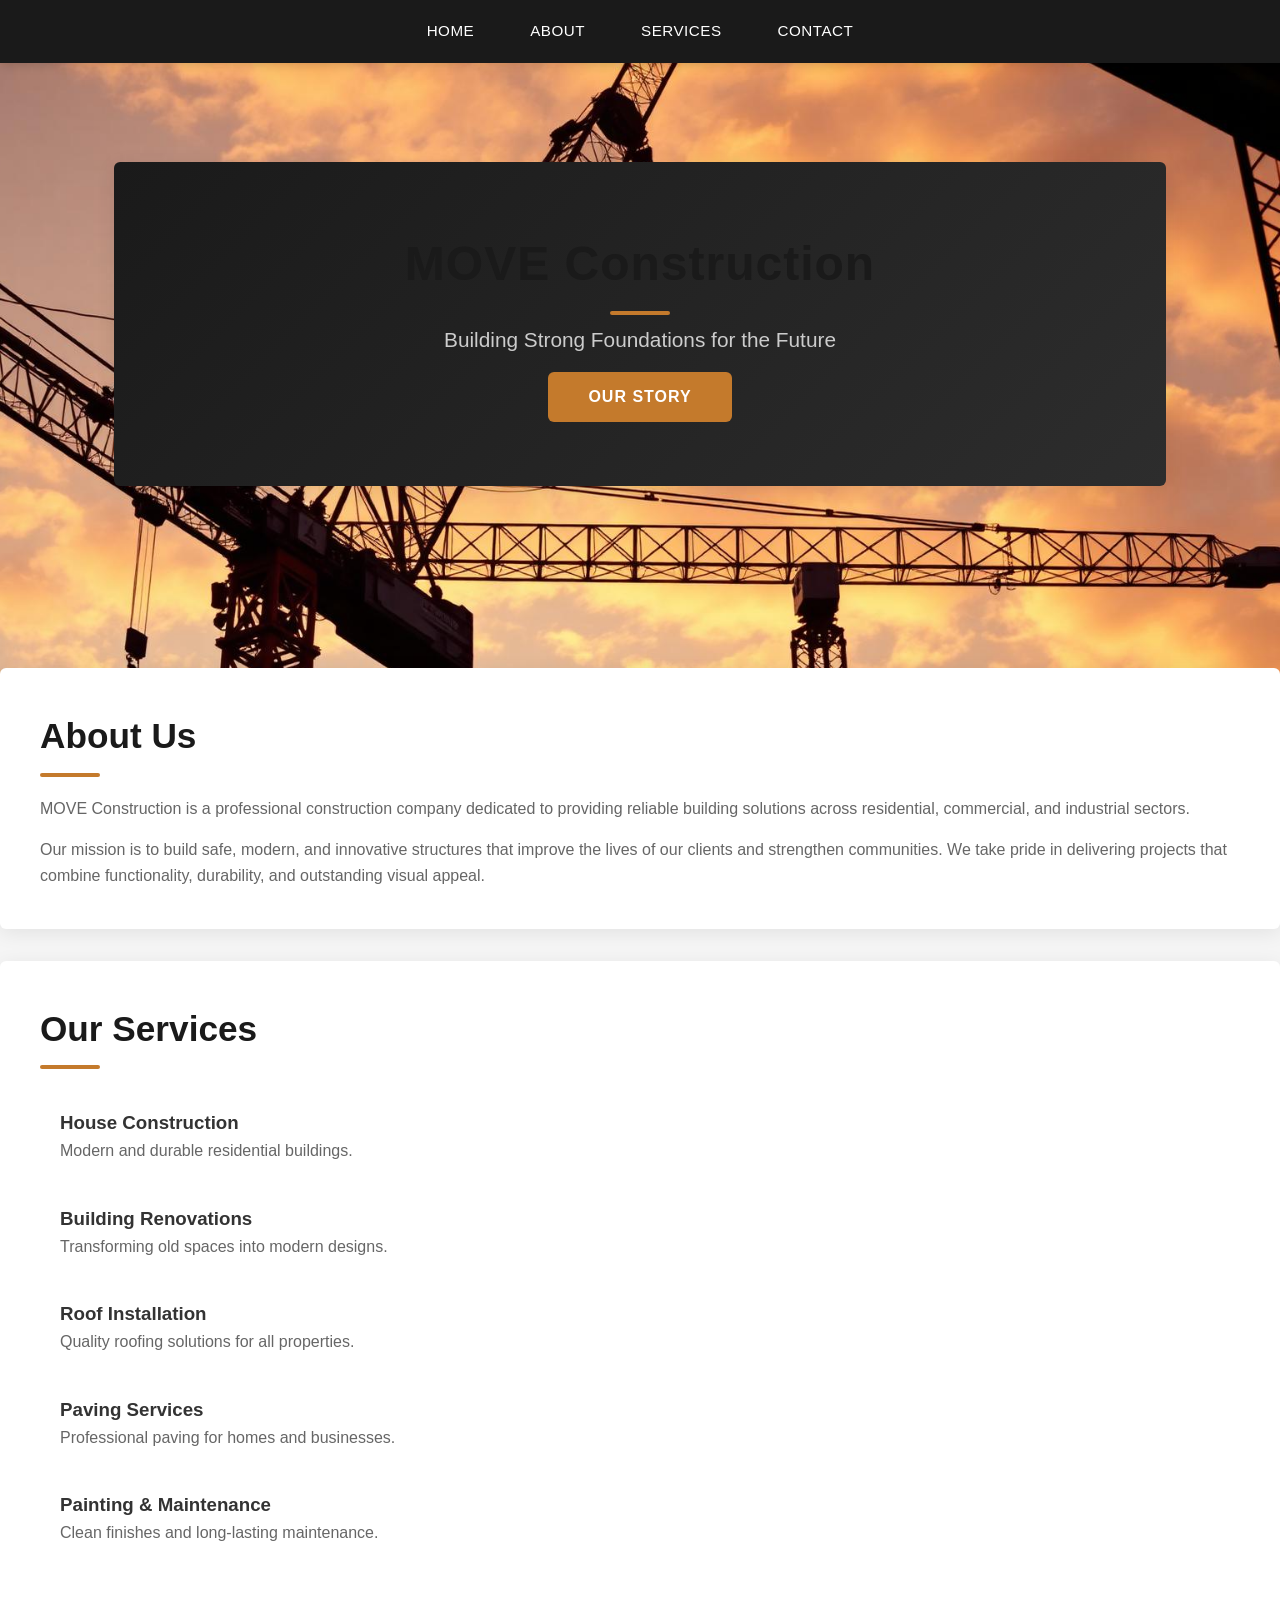
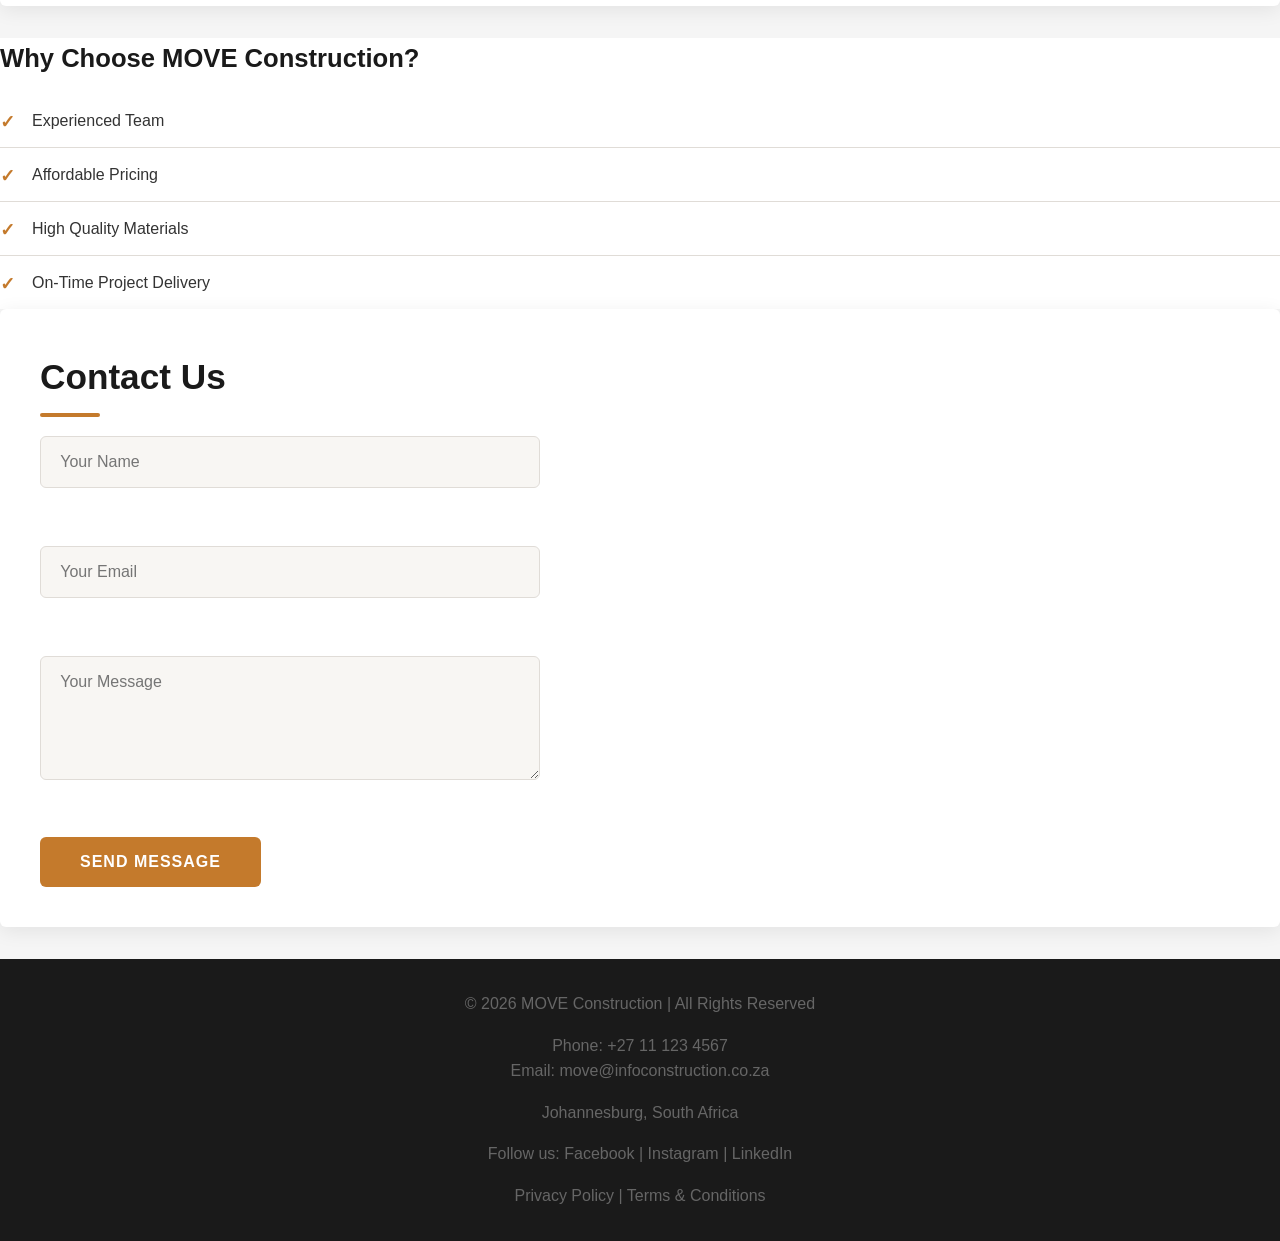
<file: index.html>
<!DOCTYPE html>
<html lang="en">
<head>
    <meta charset="UTF-8">
    <meta name="viewport" content="width=device-width, initial-scale=1.0">
    <title>MOVE Construction</title>
    <link href="style.css" rel="stylesheet" />
</head>
<body>

    <nav> 
        <a href="index.html">Home</a> 
        <a href="about.html">About</a>
        <a href="services.html">Services</a>
        <a href="contact.html">Contact</a>
    </nav>
    <br>
    <br>
 <section class="main-class">
    <section class="content">
        <h1>MOVE Construction</h1>
        <p>Building Strong Foundations for the Future</p>
        <a href="about.html">
    <button>OUR STORY</button>
</a>
    </section>
    <br>
    <br>
    <br>
    <br>
     </section>
    <section class="content">
        <h1>About Us</h1>

        <p>
          MOVE Construction is a professional construction company dedicated
            to providing reliable building solutions across residential,
            commercial, and industrial sectors.
        </p>

        <p>
         Our mission is to build safe, modern, and innovative structures
            that improve the lives of our clients and strengthen communities.
            We take pride in delivering projects that combine functionality,
            durability, and outstanding visual appeal.
        </p>
    </section>

<section class="content">
        <h1>Our Services</h1>

        <div class="services-container">

            <div class="service-card">
                <h3>House Construction</h3>
                <p>Modern and durable residential buildings.</p>
            </div>

            <div class="service-card">
                <h3>Building Renovations</h3>
                <p>Transforming old spaces into modern designs.</p>
            </div>

            <div class="service-card">
                <h3>Roof Installation</h3>
                <p>Quality roofing solutions for all properties.</p>
            </div>

            <div class="service-card">
                <h3>Paving Services</h3>
                <p>Professional paving for homes and businesses.</p>
            </div>

            <div class="service-card">
                <h3>Painting & Maintenance</h3>
                <p>Clean finishes and long-lasting maintenance.</p>
            </div>

        </div>
    </section>

    
    <section class="why-us">
        <h2>Why Choose MOVE Construction?</h2>

        <ul> 
            <li>Experienced Team</li>
            <li>Affordable Pricing</li>
            <li>High Quality Materials</li>
            <li>On-Time Project Delivery</li>
        </ul>
    </section>
<section class="content">
<h1>Contact Us</h1>

<form>
<input type="text" placeholder="Your Name"><br>

<input type="email" placeholder="Your Email"><br>

<textarea rows="5" placeholder="Your Message"></textarea><br>

<button type="submit">Send Message</button>
        </form>
    </section>


    <footer>
        <p>© 2026 MOVE Construction | All Rights Reserved</p>

        <p>
        Phone: +27 11 123 4567 <br>
        Email: move@infoconstruction.co.za
        </p>

        <p>
        Johannesburg, South Africa
        </p>

        <p>
        Follow us:
        Facebook | Instagram | LinkedIn
        </p>

        <p>
        Privacy Policy | Terms & Conditions
        </p>
    </footer>

</body>
</html>
</file>
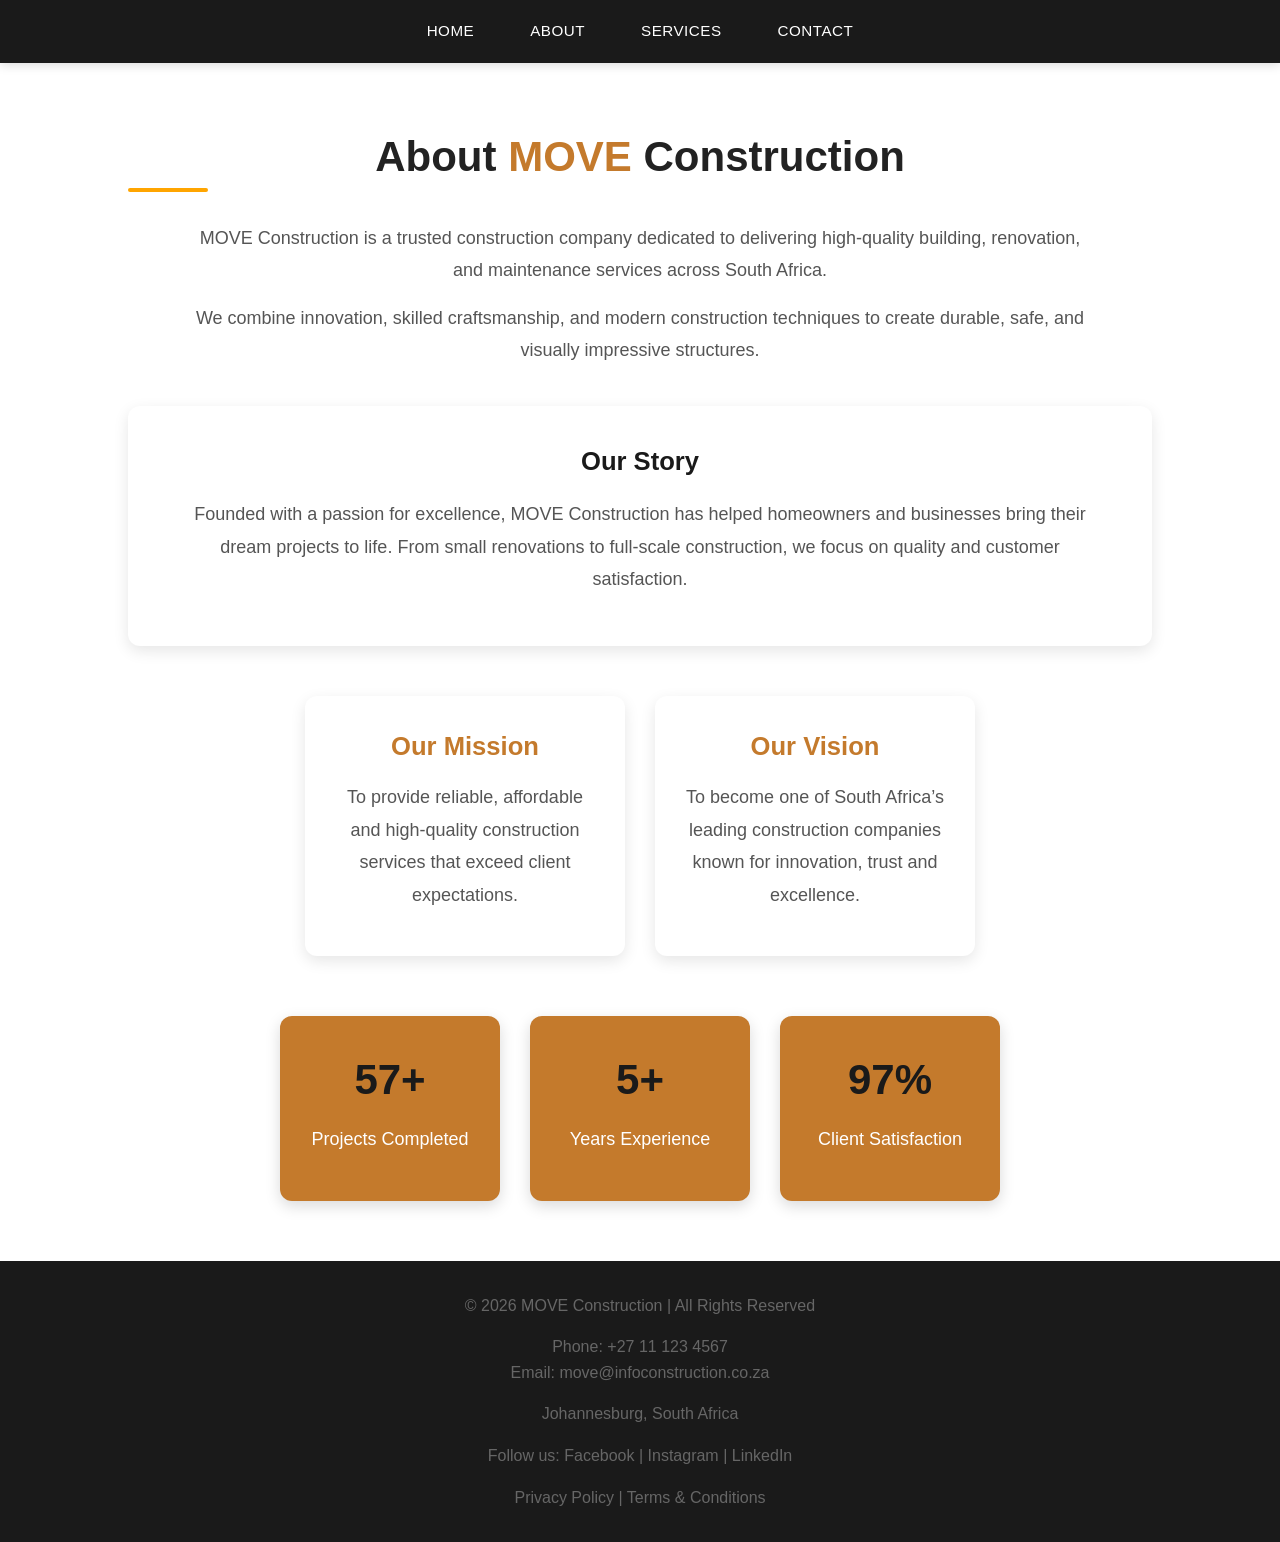
<file: about.html>
<!DOCTYPE html>
<html lang="en">
<head>
    <meta charset="UTF-8">
    <meta name="viewport" content="width=device-width, initial-scale=1.0">
    <title>About Us</title>
    <link href="style.css" rel="stylesheet" />
</head>
<body>

    <nav>
        <a href="index.html">Home</a>
        <a href="about.html">About</a>
        <a href="services.html">Services</a>
        <a href="contact.html">Contact</a>
    </nav>

    <section class="about-section">

    <h1>About <span style="color: #c47a2c;">MOVE</span> Construction</h1>

    <p>
    MOVE Construction is a trusted construction company
    dedicated to delivering high-quality building,
    renovation, and maintenance services across South Africa.
    </p>

    <p>
    We combine innovation, skilled craftsmanship, and
    modern construction techniques to create durable,
    safe, and visually impressive structures.
    </p>


    <div class="about-box">
        <h2>Our Story</h2>

        <p>
            Founded with a passion for excellence,
            MOVE Construction has helped homeowners
            and businesses bring their dream projects to life.
            From small renovations to full-scale construction,
            we focus on quality and customer satisfaction.
        </p>
    </div>

   
    <div class="mission-vision">

        <div class="card">
        <h2>Our Mission</h2>
        <p>
        To provide reliable, affordable and
        high-quality construction services that
        exceed client expectations.
        </p>
        </div>

        <div class="card">
            <h2>Our Vision</h2>
            <p>
            To become one of South Africa’s leading
            construction companies known for innovation,
            trust and excellence.
            </p>
        </div>

    </div>

    
    <div class="stats">

        <div class="stat-box">
            <h2>57+</h2>
            <p>Projects Completed</p>
        </div>

        <div class="stat-box">
            <h2>5+</h2>
            <p>Years Experience</p>
        </div>

        <div class="stat-box">
            <h2>97%</h2>
            <p>Client Satisfaction</p>
        </div>

    </div>



</section>

    <footer>
        <p>© 2026 MOVE Construction | All Rights Reserved</p>

        <p>
             Phone: +27 11 123 4567 <br>
             Email: move@infoconstruction.co.za
        </p>

        <p>
             Johannesburg, South Africa
        </p>

        <p>
            Follow us:
            Facebook | Instagram | LinkedIn
        </p>

        <p>
            Privacy Policy | Terms & Conditions
        </p>
    </footer>

</body>
</html>
</file>
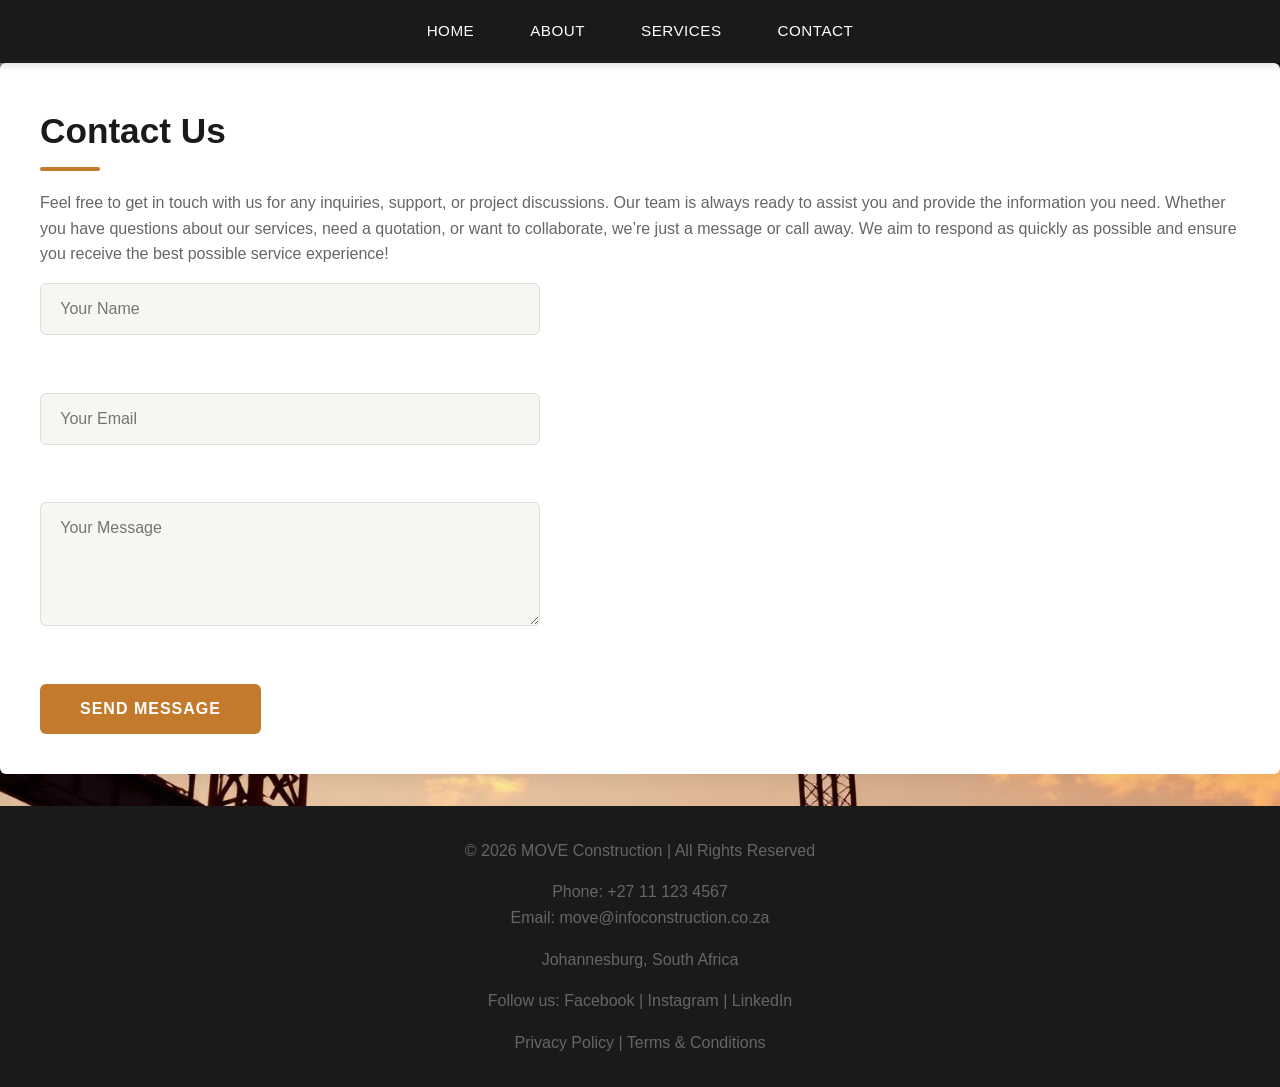
<file: contact.html>
<!DOCTYPE html>
<html lang="en">
<head>
    <meta charset="UTF-8">
    <meta name="viewport" content="width=device-width, initial-scale=1.0">
    <title>Contact Us</title>
    <link href="style.css" rel="stylesheet" />

</head>
<body>

    <nav>
        <a href="index.html">Home</a>
        <a href="about.html">About</a>
        <a href="services.html">Services</a>
        <a href="contact.html">Contact</a>
    </nav>

    <section class="content">
        <h1>Contact Us</h1>
        <p>Feel free to get in touch with us for any inquiries, support, or project discussions. Our team is always ready to assist you and provide the information you need. 
           Whether you have questions about our services, need a quotation, or want to collaborate, we’re just a message or call away.
           We aim to respond as quickly as possible and ensure you receive the best possible service experience!</p>

        <form>
<input type="text" placeholder="Your Name"><br>

<input type="email" placeholder="Your Email"><br>

<textarea rows="5" placeholder="Your Message"></textarea><br>

<button type="submit">Send Message</button>
        </form>
    </section>

    <footer>
        <p>© 2026 MOVE Construction | All Rights Reserved</p>

        <p>
             Phone: +27 11 123 4567 <br>
             Email: move@infoconstruction.co.za
        </p>

        <p>
             Johannesburg, South Africa
        </p>

        <p>
            Follow us:
            Facebook | Instagram | LinkedIn
        </p>

        <p>
            Privacy Policy | Terms & Conditions
        </p>
    </footer>

</body>
</html>
</file>
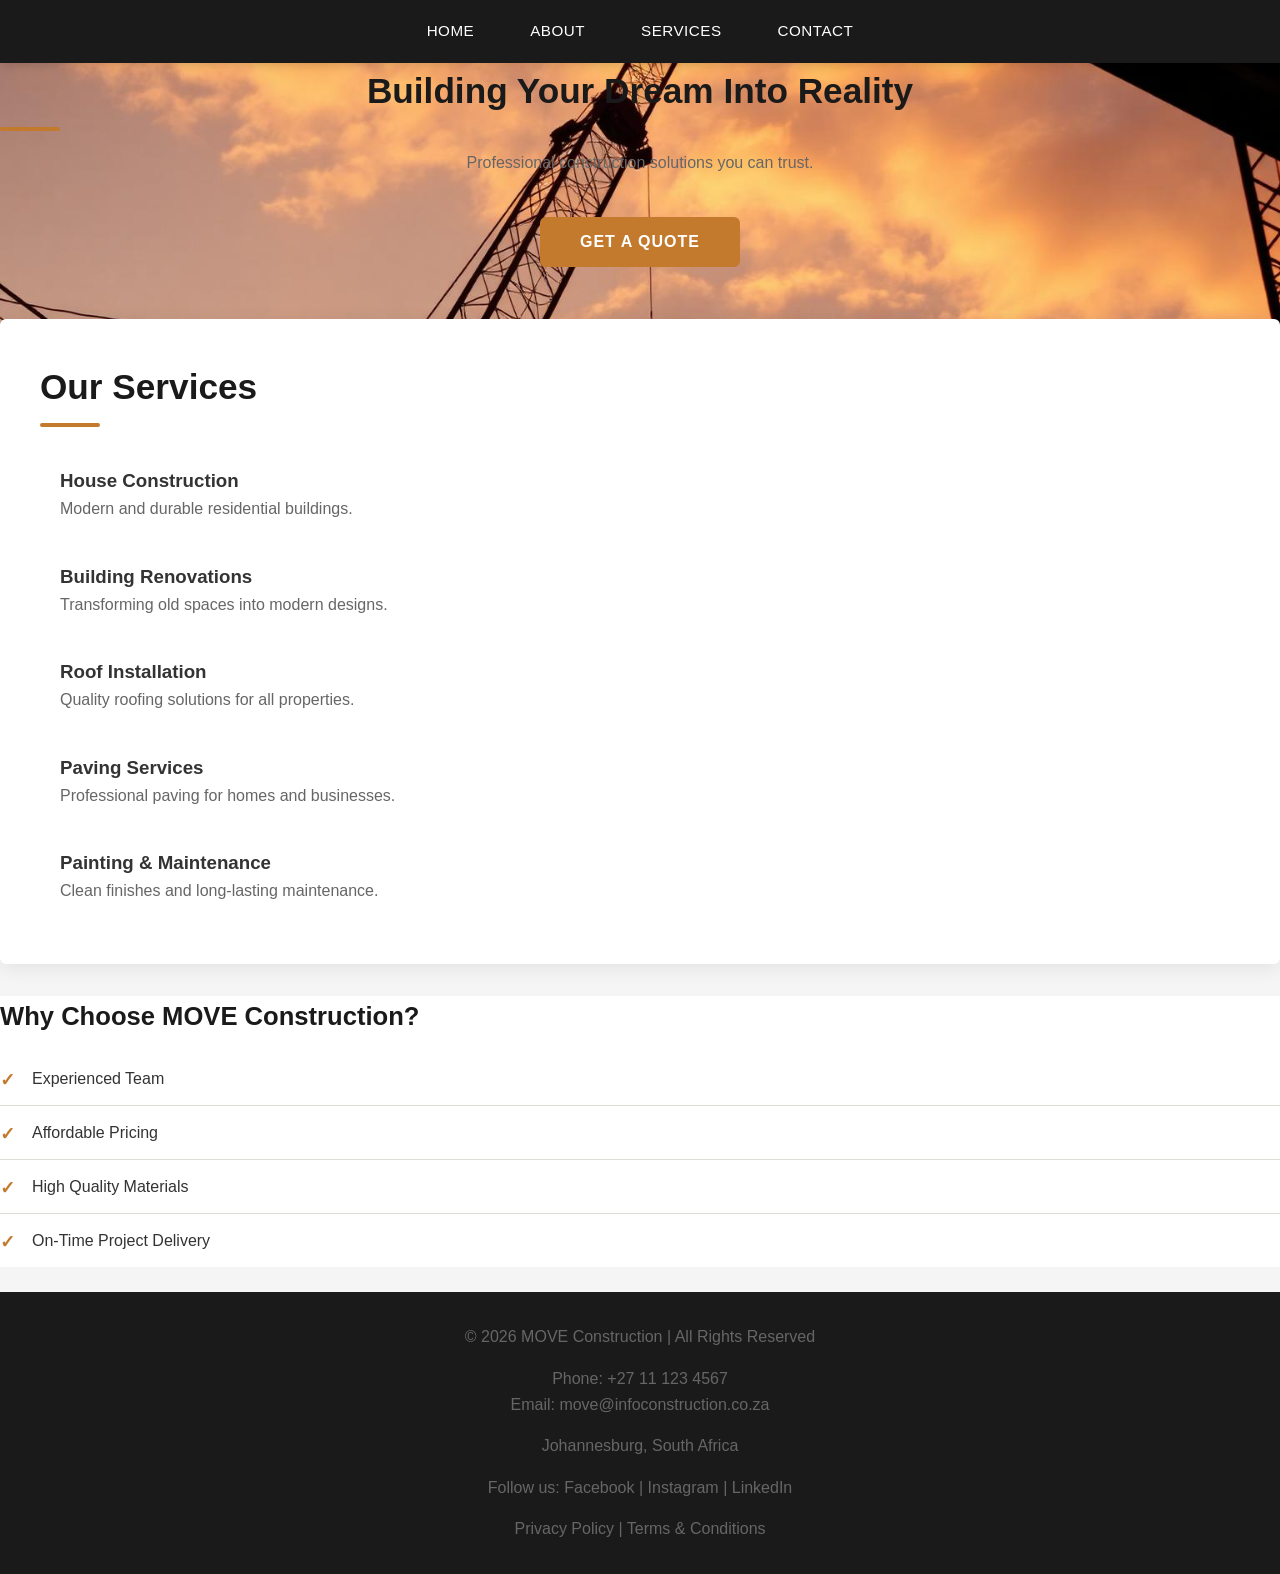
<file: services.html>
<!DOCTYPE html>
<html lang="en">
<head>
    <meta charset="UTF-8">
    <meta name="viewport" content="width=device-width, initial-scale=1.0">
    <title>Services</title>
    <link href="style.css" rel="stylesheet" />

</head>
<body>

    <nav>
        <a href="index.html">Home</a>
        <a href="about.html">About</a>
        <a href="services.html">Services</a>
        <a href="contact.html">Contact</a>
    </nav>

    <!-- Hero Section -->
    <section class="hero">
        <h1>Building Your Dream Into Reality</h1>
        <p>Professional construction solutions you can trust.</p>
        <br>
        <a href="contact.html">
    <button>Get a Quote</button>
</a>
    </section>
<br>
<br>
    
    <section class="content">
        <h1>Our Services</h1>

        <div class="services-container">

            <div class="service-card">
                <h3>House Construction</h3>
                <p>Modern and durable residential buildings.</p>
            </div>

            <div class="service-card">
                <h3>Building Renovations</h3>
                <p>Transforming old spaces into modern designs.</p>
            </div>

            <div class="service-card">
                <h3>Roof Installation</h3>
                <p>Quality roofing solutions for all properties.</p>
            </div>

            <div class="service-card">
                <h3>Paving Services</h3>
                <p>Professional paving for homes and businesses.</p>
            </div>

            <div class="service-card">
                <h3>Painting & Maintenance</h3>
                <p>Clean finishes and long-lasting maintenance.</p>
            </div>

        </div>
    </section>

    
    <section class="why-us">
        <h2>Why Choose MOVE Construction?</h2>

        <ul>
            <li>Experienced Team</li>
            <li>Affordable Pricing</li>
            <li>High Quality Materials</li>
            <li>On-Time Project Delivery</li>
        </ul>
    </section>
<br>
    

    <footer>
        <p>© 2026 MOVE Construction | All Rights Reserved</p>

        <p>
             Phone: +27 11 123 4567 <br>
             Email: move@infoconstruction.co.za
        </p>

        <p>
             Johannesburg, South Africa
        </p>

        <p>
            Follow us:
            Facebook | Instagram | LinkedIn
        </p>

        <p>
            Privacy Policy | Terms & Conditions
        </p>
    </footer>

</body>
</html>
</file>
<file: style.css>
:root {
  --primary: #c47a2c;
  --primary-dark: #a0601f;
  --dark: #1a1a1a;
  --light: #f8f6f3;
  --white: #ffffff;
  --text: #333333;
  --muted: #666666;
  --border: #e0dcd7;
  --shadow: 0 4px 20px rgba(0,0,0,0.08);
  --radius: 6px;
}

.main-class{ 
  background-image: url("images/main-page.jpg");
  background-size: cover;
  background-position: center;
  background-repeat: no-repeat;
  background-attachment: fixed;
}

body {
  font-family: 'Segoe UI', Tahoma, Geneva, Verdana, sans-serif;
  line-height: 1.6;
  background-image: url("images/main-page.jpg");
  background-size: cover;
  background-position: center;
  background-repeat: no-repeat;
  background-attachment: fixed;
}

*, *::before, *::after {
  margin: 0;
  padding: 0;
  box-sizing: border-box;
}
html {
  scroll-behavior: smooth;
}

nav {
  background: var(--dark); /*the navbar of the website*/
  padding: 0 2rem;
  display: flex;
  justify-content: center;
  gap: 0.5rem;
  position: sticky;
  top: 0;
  z-index: 100;
  box-shadow: 0 2px 10px rgba(0,0,0,0.15);
}
nav a {
  color: var(--white);
  text-decoration: none;
  padding: 1.2rem 1.5rem;
  font-size: 0.95rem;
  font-weight: 500;
  letter-spacing: 0.5px;
  text-transform: uppercase;
  transition: all 0.3s ease;
  position: relative;
}
nav a:hover,
nav a.active {
  color: var(--primary);
}
nav a::after {
  content: '';
  position: absolute;
  bottom: 0;
  left: 50%;
  width: 0;
  height: 3px;
  background: var(--primary);
  transition: all 0.3s ease;
  transform: translateX(-50%);
}
nav a:hover::after,
nav a.active::after {
  width: 60%;
}

.main-class {
  max-width: 1100px;
  margin: 0 auto;
  padding: 3rem 1.5rem;
}

.content {
  background: var(--white);
  border-radius: var(--radius);
  padding: 2.5rem;
  margin-bottom: 2rem;
  box-shadow: var(--shadow);
}
.content:last-child {
  margin-bottom: 0;
}

.content:first-child { 
  text-align: center;
  padding: 4rem 2rem;
  background: linear-gradient(135deg, var(--dark) 0%, #2d2d2d 100%);
  color: var(--white);
}
.content:first-child h1 {
  font-size: 3rem;
  font-weight: 700;
  margin-bottom: 0.5rem;
  letter-spacing: 1px;
}
.content:first-child p {
  font-size: 1.3rem;
  color: #ccc;
  font-weight: 300;
}

h1 { /* All the headings of the website*/
  font-size: 2.2rem;
  font-weight: 700;
  color: var(--dark);
  margin-bottom: 1.2rem;
  position: relative;
  padding-bottom: 0.75rem;
}
h1::after {
  content: '';
  position: absolute;
  bottom: 0;
  left: 0;
  width: 60px;
  height: 4px;
  background: var(--primary);
  border-radius: 2px;
}
.content:first-child h1::after {
  left: 50%;
  transform: translateX(-50%);
  background: var(--primary);
}
h2 {
  font-size: 1.6rem;
  font-weight: 600;
  color: var(--dark);
  margin-bottom: 1rem;
}

p {
  color: var(--muted);
  margin-bottom: 1rem;
  font-size: 1rem;
}
p:last-child {
  margin-bottom: 0;
}

ul {
  list-style: none;
  padding: 0;
}
ul li {
  padding: 0.85rem 0;
  padding-left: 2rem;
  border-bottom: 1px solid var(--border);
  font-size: 1rem;
  color: var(--text);
  position: relative;
}
ul li:last-child {
  border-bottom: none;
}
ul li::before {
  content: '✓';
  position: absolute;
  left: 0;
  color: var(--primary);
  font-weight: bold;
  font-size: 1.1rem;
}

form {
  display: flex;
  flex-direction: column;
  gap: 1rem;
  max-width: 500px;
 

}
input,
textarea {
  width: 100%;
  padding: 1rem 1.2rem;
  border: 1px solid var(--border);
  border-radius: var(--radius);
  font-family: inherit;
  font-size: 1rem;
  color: var(--text);
  background: var(--light);
  transition: all 0.3s ease;
}
input:focus,
textarea:focus {
  outline: none;
  border-color: var(--primary);
  background: var(--white);
  box-shadow: 0 0 0 3px rgba(196, 122, 44, 0.1);
}
textarea {
  resize: vertical;
  min-height: 120px;
}
button {
  background: var(--primary);
  color: var(--white);
  border: none;
  padding: 1rem 2.5rem;
  font-size: 1rem;
  font-weight: 600;
  text-transform: uppercase;
  letter-spacing: 1px;
  border-radius: var(--radius);
  cursor: pointer;
  transition: all 0.3s ease;
  align-self: flex-start;
}
button:hover {
  background: var(--primary-dark);
  transform: translateY(-2px);
  box-shadow: 0 6px 20px rgba(196, 122, 44, 0.3);
}


footer {
  background: var(--dark);
  color: #999;
  text-align: center;
  padding: 2rem;
  font-size: 0.9rem;
}
/* This the Responsive design*/
@media (max-width: 768px) {
  nav {
    flex-wrap: wrap;
    padding: 0 1rem;
  }
  nav a {
    padding: 1rem 0.8rem;
    font-size: 0.85rem;
  }
  .main-class {
    padding: 2rem 1rem;
  }
  .content {
    padding: 1.8rem;
  }
  .content:first-child {
    padding: 3rem 1.5rem;
  }
  .content:first-child h1 {
    font-size: 2rem;
  }
  .content:first-child p {
    font-size: 1.1rem;
  }
  h1 {
    font-size: 1.7rem;
  }
  button {
    width: 100%;
    align-self: stretch;
  }
}
@media (max-width: 480px) {
  nav {
    gap: 0;
  }
  nav a {
    padding: 0.9rem 0.6rem;
    font-size: 0.8rem;
    letter-spacing: 0;
  }
  .content:first-child h1 {
    font-size: 1.6rem;
  }
  h1 {
    font-size: 1.5rem;
  }}

  .service-card { /* this is the start of the service page*/
    background: white;
    padding: 20px;
    border-radius: 10px;
    transition: 0.3s;
}

.service-card:hover {
    transform: scale(1.05);
    box-shadow: 0 0 15px gray;
}

.hero{ 
text-align: center;
}
.why-us{
    background: white;
}

/* this is the start of the about page */
body {
    margin: 0;
    font-family: Arial, sans-serif;
    background-color: #f5f5f5;
    color: #333;
    background-image: url("images/main-page.jpg");
}


.about-section {
    padding: 60px 10%;
    text-align: center;
    background: white;
}


.about-section h1 {
    font-size: 42px;
    color: #222;
    margin-bottom: 20px;
    position: relative;
}

.about-section h1::after {
    content: "";
    width: 80px;
    height: 4px;
    background-color: orange;
    display: block;
    margin: 10px auto;
    border-radius: 2px;
}


.about-section p {
    font-size: 18px;
    line-height: 1.8;
    max-width: 900px;
    margin: 15px auto;
    color: #555;
}


.about-box {
    background: #ffffff;
    padding: 35px;
    margin-top: 40px;
    border-radius: 12px;
    box-shadow: 0 5px 15px rgba(0,0,0,0.1);
    transition: 0.3s;
}

.about-box:hover {
    transform: translateY(-5px);
}

.mission-vision {
    display: flex;
    gap: 30px;
    justify-content: center;
    margin-top: 50px;
    flex-wrap: wrap;
}

.card {
    background: white;
    padding: 30px;
    width: 320px;
    border-radius: 12px;
    box-shadow: 0 5px 15px rgba(0,0,0,0.1);
    transition: 0.3s;
}

.card:hover {
    transform: scale(1.03);
}

.card h2 {
    color:#c47a2c;
    margin-bottom: 15px;
}


.stats {
    display: flex;
    justify-content: center;
    gap: 30px;
    margin-top: 60px;
    flex-wrap: wrap;
}

.stat-box {
    background: #c47a2c;
    color: white;
    width: 220px;
    padding: 30px 20px;
    border-radius: 12px;
    box-shadow: 0 5px 15px rgba(0,0,0,0.15);
    transition: 0.3s;
}

.stat-box:hover {
    transform: translateY(-8px);
}

.stat-box h2 {
    font-size: 42px;
    margin: 0;
}

.stat-box p {
    color: white;
    margin-top: 10px;
    font-size: 18px;
}

/* Responsive Design */
@media (max-width: 768px) {

    .about-section {
        padding: 40px 5%;
    }

    .about-section h1 {
        font-size: 32px;
    }

    .card,
    .stat-box {
        width: 100%;
        max-width: 350px;
    }

    .mission-vision,
    .stats {
        flex-direction: column;
        align-items: center;
    }
}
</file>
